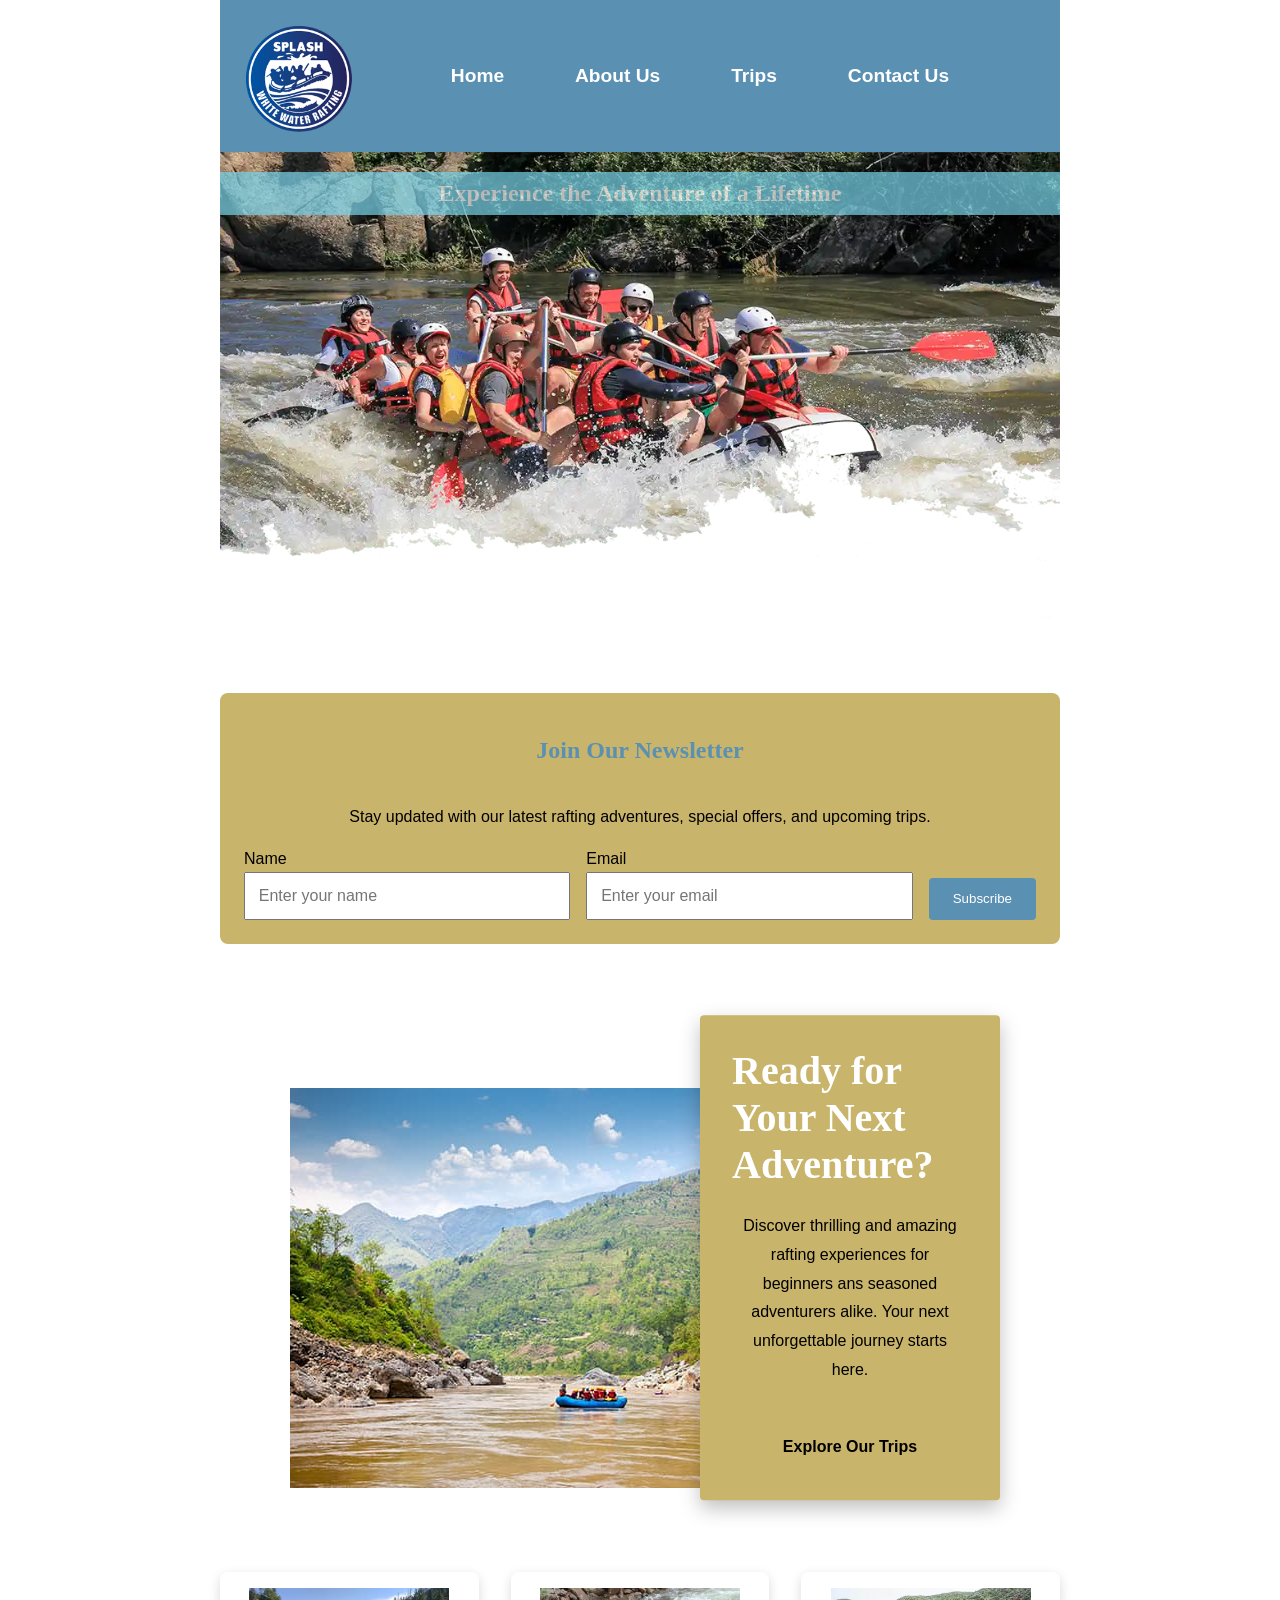
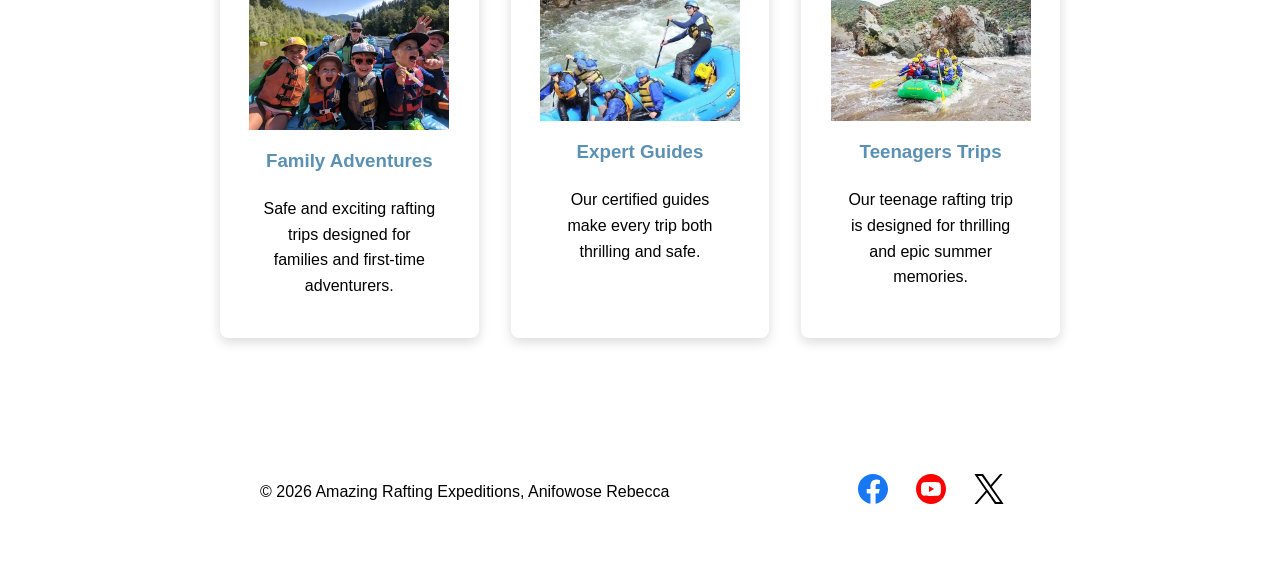
<file: wwr/index.html>
<!DOCTYPE html>
<html lang="en">

<head>
    <meta charset="utf-8">
    <meta name="viewport" content="width=device-width, initial-scale=1.0">
    <meta name="description"
      content="A rafting websites that provides information about exciting rafting adventures.">
    <meta name="Home-Page" content="Anifowose Rebecca">
    <title>Amazing Rafting Expeditions - Home</title>
    <link rel="stylesheet" href="styles/rafting.css">
</head>

<body>

    <header>
        <img src="images/z-splash.png" alt="Rafting Logo">

        <nav>
            <a href="index.html">Home</a>
            <a href="about.html">About Us</a>
            <a href="trips.html">Trips</a>
            <a href="contact.html">Contact Us</a>
        </nav>
    </header>

    <main>

        <section class="home-hero">
            <img src="images/home-hero-banner.webp" alt="Amazing Rafting Expediture home image">
            <h1>Experience the Adventure of a Lifetime</h1>
        </section>

        <section class="newsletter-home">
            <h2>Join Our Newsletter</h2>
            <p>Stay updated with our latest rafting adventures, special offers, and upcoming trips.
            </p>
            <form>
                <div class="form-group">
                    <label for="newsletter-name">Name</label>
                    <input type="text" id="newsletter-name" name="newsletter-name"
                      placeholder="Enter your name" required>
                </div>
                <div class="form-group">
                    <label for="newsletter-email">Email</label>
                    <input type="email" id="newsletter-email" id="newsletter-email"
                      name="newsletter-email" placeholder="Enter your email" required>
                </div>
                <button type="submit">Subscribe</button>
            </form>
        </section>

        <section class="cta">
            <div class="cta-image">
                <img src="images/cta-image.jpg" alt="mountain valley">
            </div>

            <div class="cta-card">
                <h2>Ready for Your Next Adventure?</h2>
                <p>Discover thrilling and amazing rafting experiences for beginners ans seasoned
                    adventurers alike. Your next unforgettable journey starts here.</p>
                <a href="trips.html" class="cta-button">Explore Our Trips</a>
            </div>
        </section>
        <section class="features">
            <div class="feature">
                <img src="images/family-rafting.webp" alt="family rafting">
                <h3>Family Adventures</h3>
                <p>Safe and exciting rafting trips designed for families and first-time adventurers.
                </p>
            </div>
            <div class="feature">
                <img src="images/rafting-guide.webp" alt="Professional rafting guide">
                <h3>Expert Guides</h3>
                <p>Our certified guides make every trip both thrilling and safe.</p>
            </div>
            <div class="feature">
                <img src="images/teenage- rafting.webp" alt="Teenages rafting trip">
                <h3>Teenagers Trips</h3>
                <p>Our teenage rafting trip is designed for thrilling and epic summer memories. </p>
            </div>
        </section>

    </main>

    <footer class="footer">
        <p>&copy; 2026 Amazing Rafting Expeditions, Anifowose Rebecca</p>
        <nav class="socialmedia">
            <a href="https://www.facebook.com">
                <img src="images/facebook.svg" alt="Facebook logo">
            </a>
            <a href="https://www.youtube.com">
                <img src="images/youtube.svg" alt="Youtube logo">
            </a>
            <a href="https://x.com">
                <img src="images/x-bw.svg" alt="Twitter logo">
            </a>
        </nav>
    </footer>
</body>

</html>
</file>
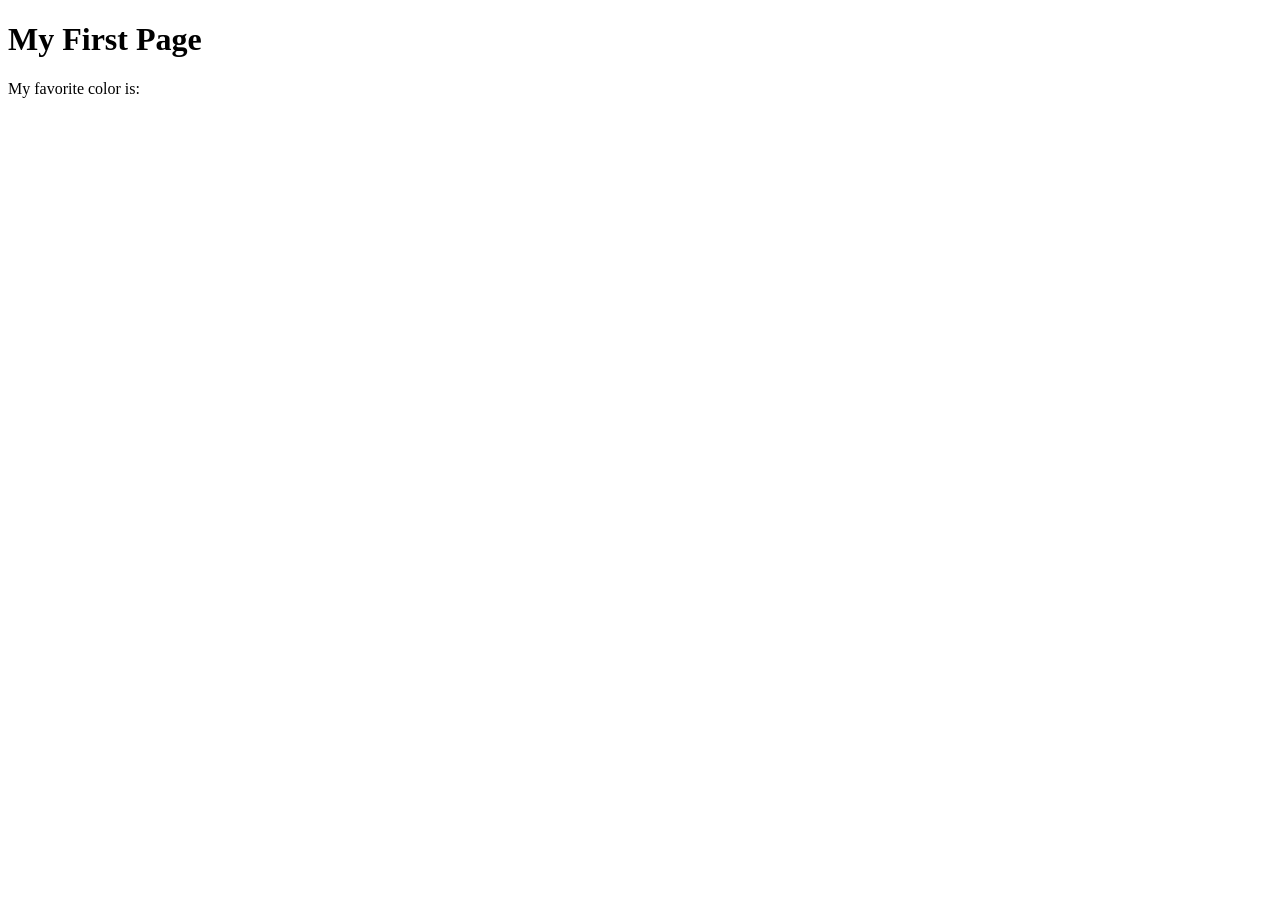
<file: week01/first-page.html>
<!DOCTYPE html>
<html lang="en">
<head>
    <meta charset="UTF-8">
    <meta name="viewport" content="width=device-width, initial-scale=1.0">
    <title>My First Page</title>
</head>
<body>
    <h1>My First Page</h1>
    <p>My favorite color is: </p>
</body>
</html>
</file>
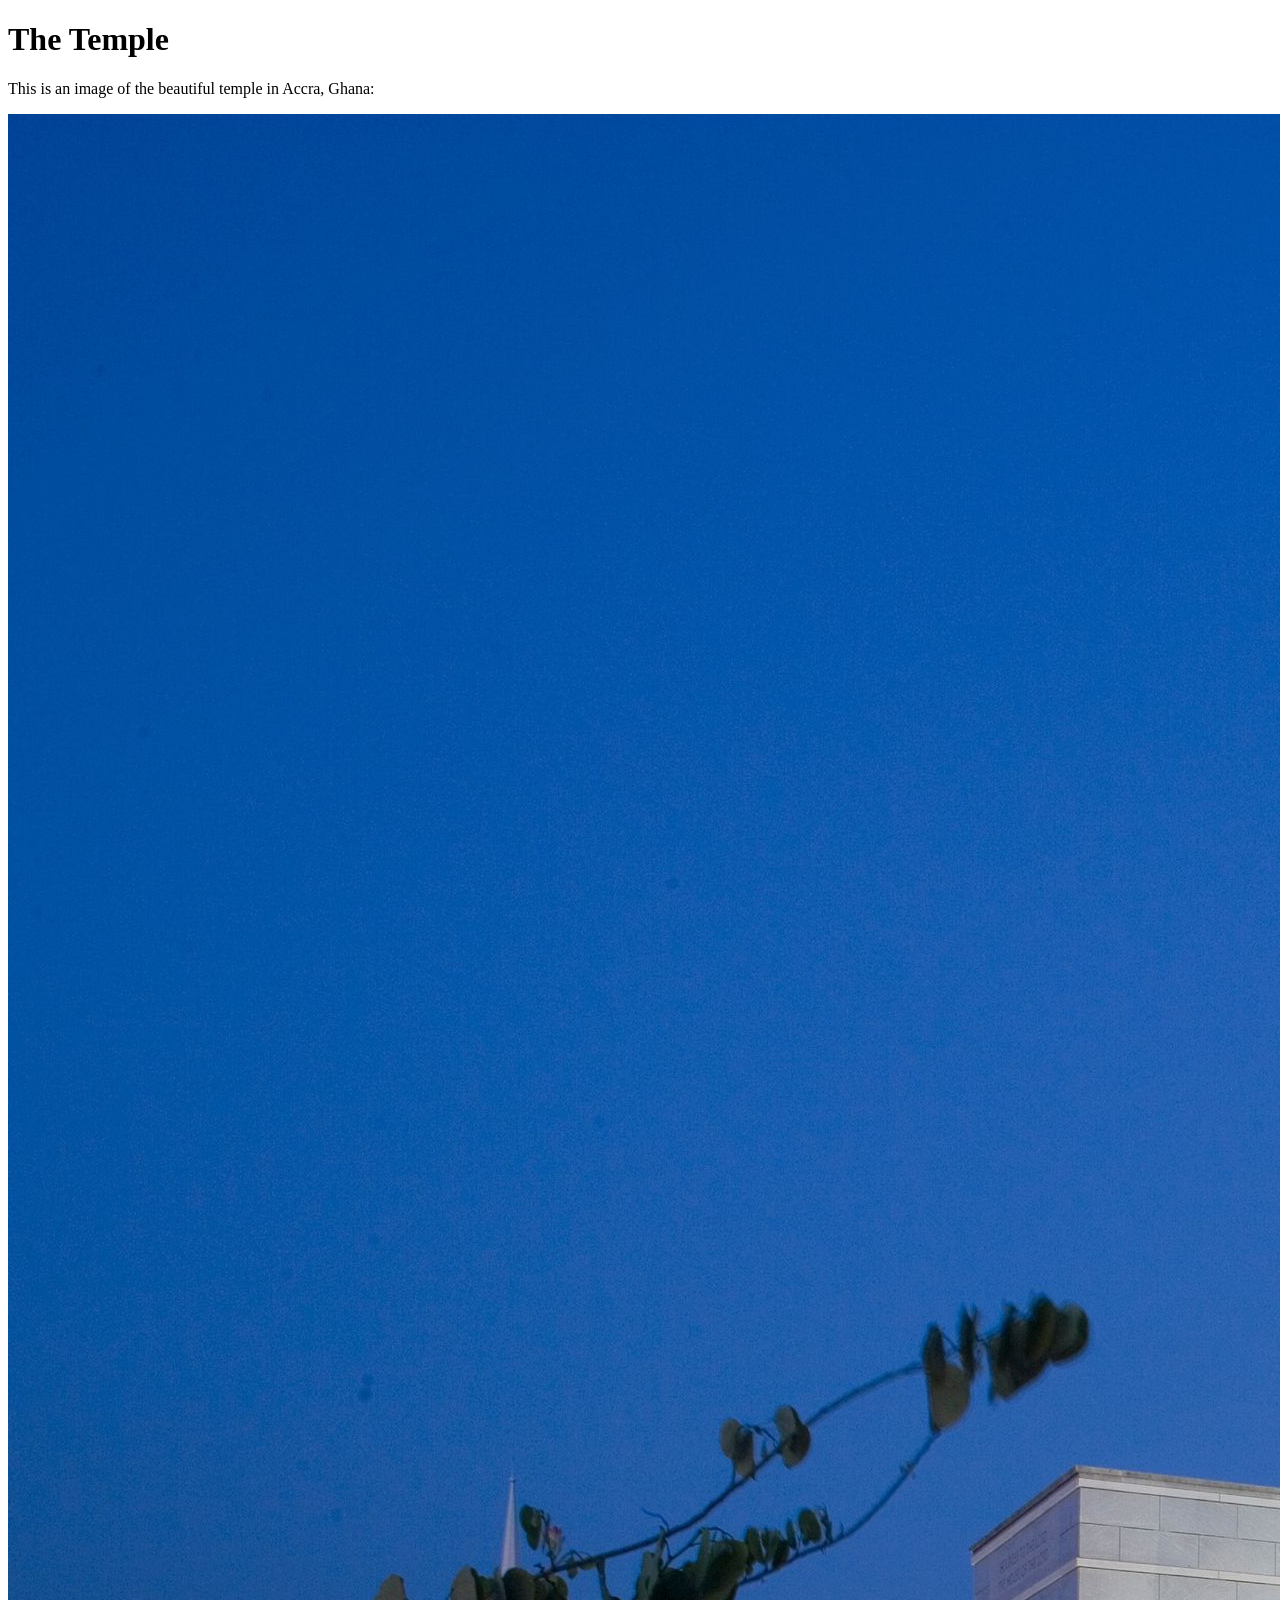
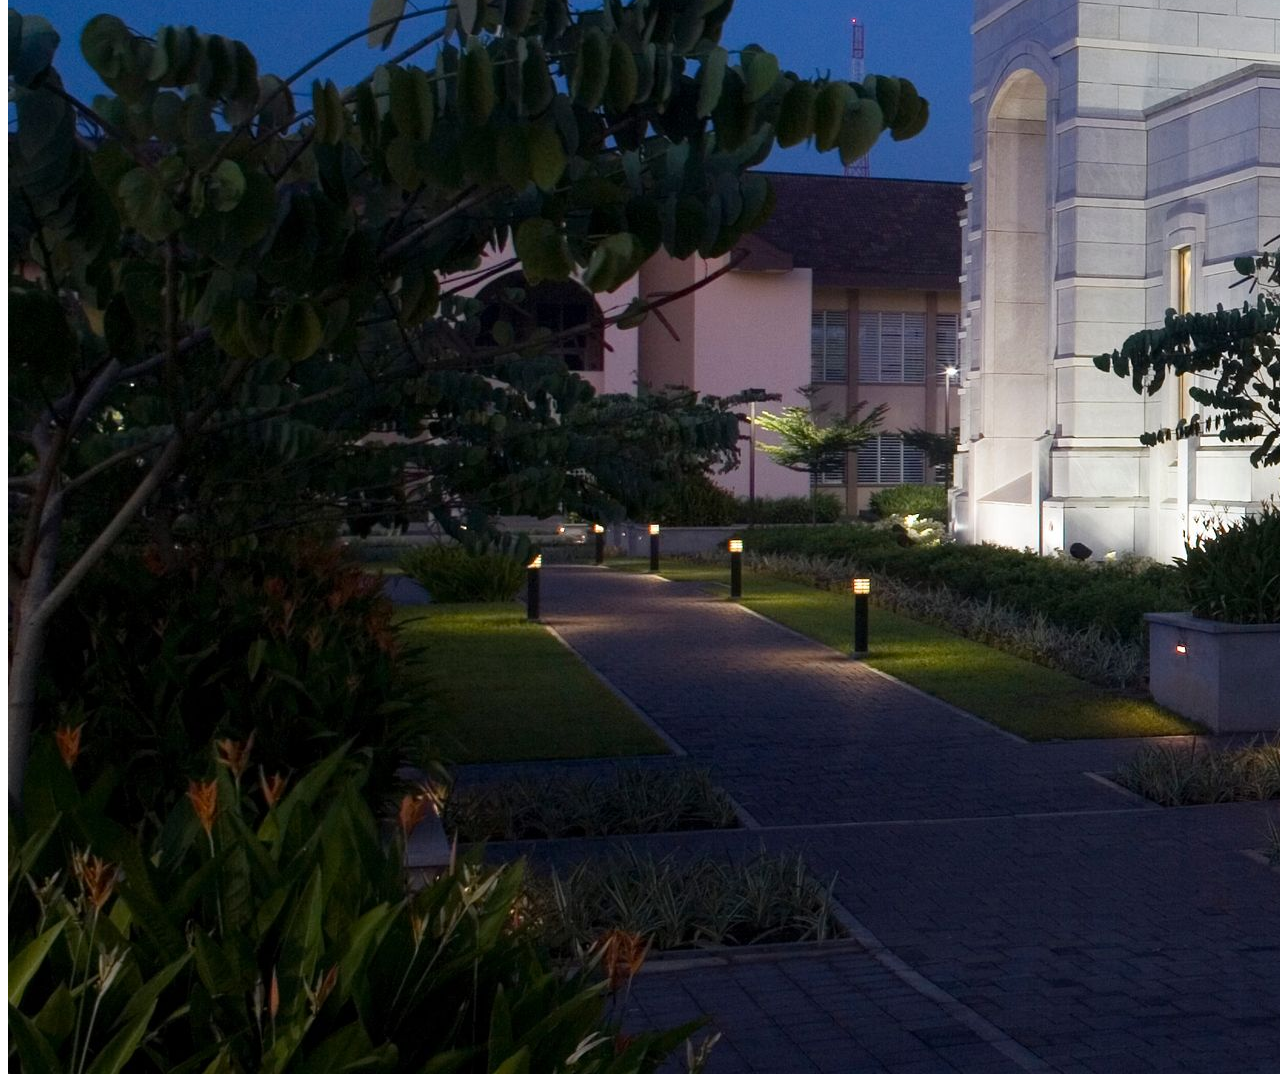
<file: week01/images.html>
<!DOCTYPE html>
<html lang="en">
<head>
    <meta charset="UTF-8">
    <meta name="viewport" content="width=device-width, initial-scale=1.0">
    <title>Temple Image</title>
</head>
<body>
    <h1>The Temple</h1>
    <p>This is an image of the beautiful temple in Accra, Ghana:</p>
    <img src="images/temple-large.jpeg" alt="The Accra Ghana Temple">
    
</body>
</html>
</file>
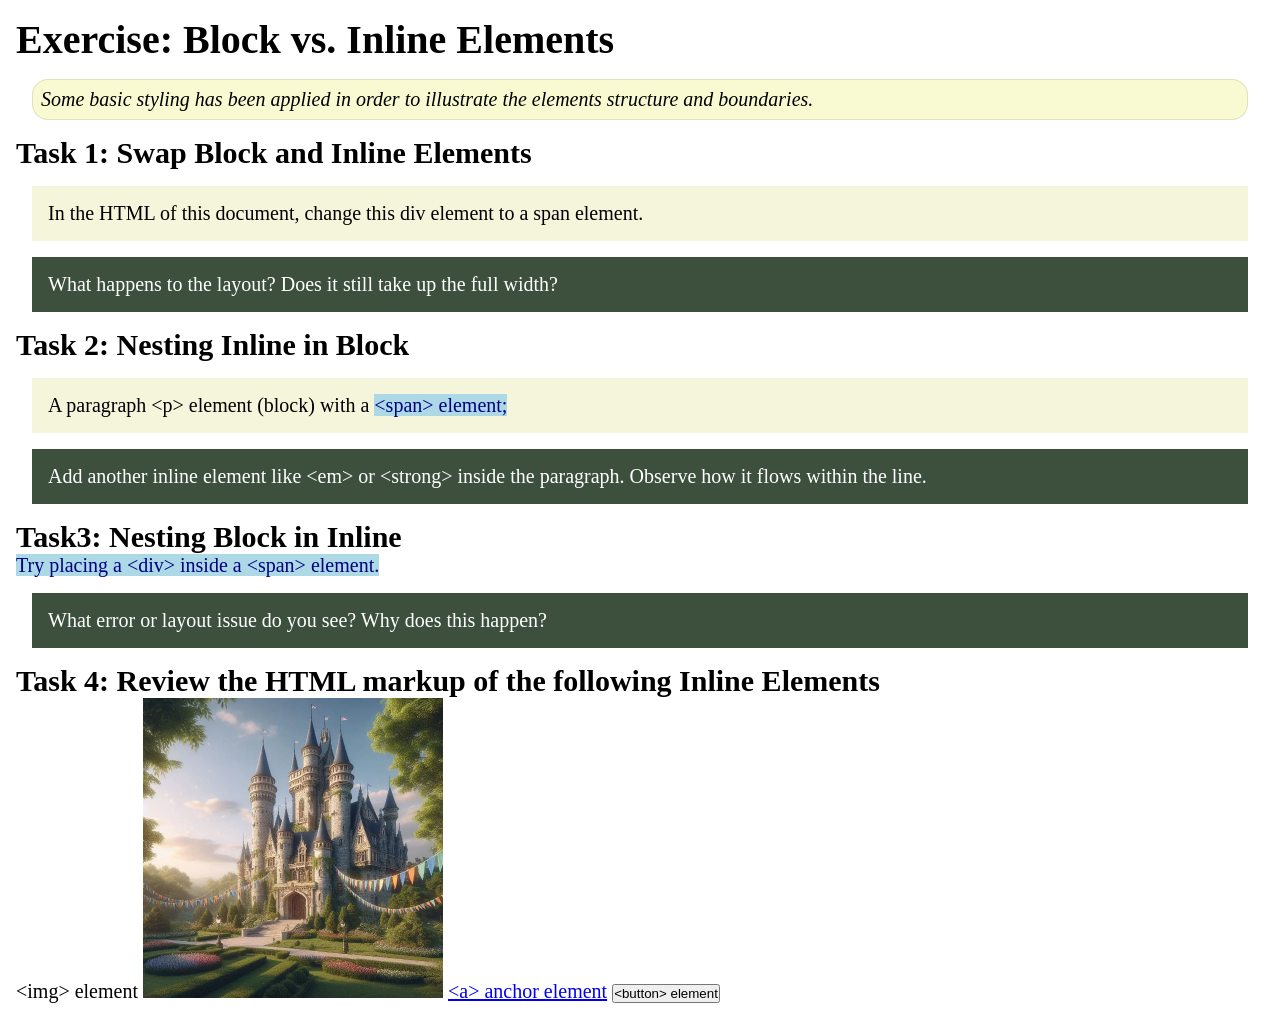
<file: week02/block-vs-inline.html>
<!DOCTYPE html>
<html lang="en">

<head>
    <meta charset="UTF-8">
    <meta name="viewport" content="width=device-width, initial-scale=1.0">
    <title>Exercise: Block vs. Inline Elements</title>
    <link rel="stylesheet" href="styles/block-vs-inline.css">
</head>

<body>
    <main>
        <h1>Exercise: Block vs. Inline Elements</h1>
        <p class="note">Some basic styling has been applied in order to illustrate the elements structure and
            boundaries.</p>

        <h2>Task 1: Swap Block and Inline Elements</h2>
        <div>In the HTML of this document, change this div element to a span element.</div>

        <p class="question">What happens to the layout? Does it still take up the full width?</p>

        <h2>Task 2: Nesting Inline in Block</h2>
        <p>A paragraph &lt;p&gt; element (block) with a <span>&lt;span&gt; element;</span></p>
        <p class="question">Add another inline element like &lt;em&gt; or &lt;strong&gt; inside the paragraph. Observe
            how it flows within the line.</p>

        <h2>Task3: Nesting Block in Inline</h2>
        <span>Try placing a &lt;div&gt; inside a &lt;span&gt; element.</span>
            <p class="question">What error or layout issue do you see? Why does this happen?</p>


            <h2>Task 4: Review the HTML markup of the following Inline Elements</h2>
        &lt;img&gt; element
        <img src="images/castle.webp" alt="placeholder image (images are inline)" width="300" height="300">
        <a href="https://churchofjesuschrist.org">&lt;a&gt; anchor element</a>
        <button type="button">&lt;button&gt; element</button>
    </main>
</body>

</html>
</file>
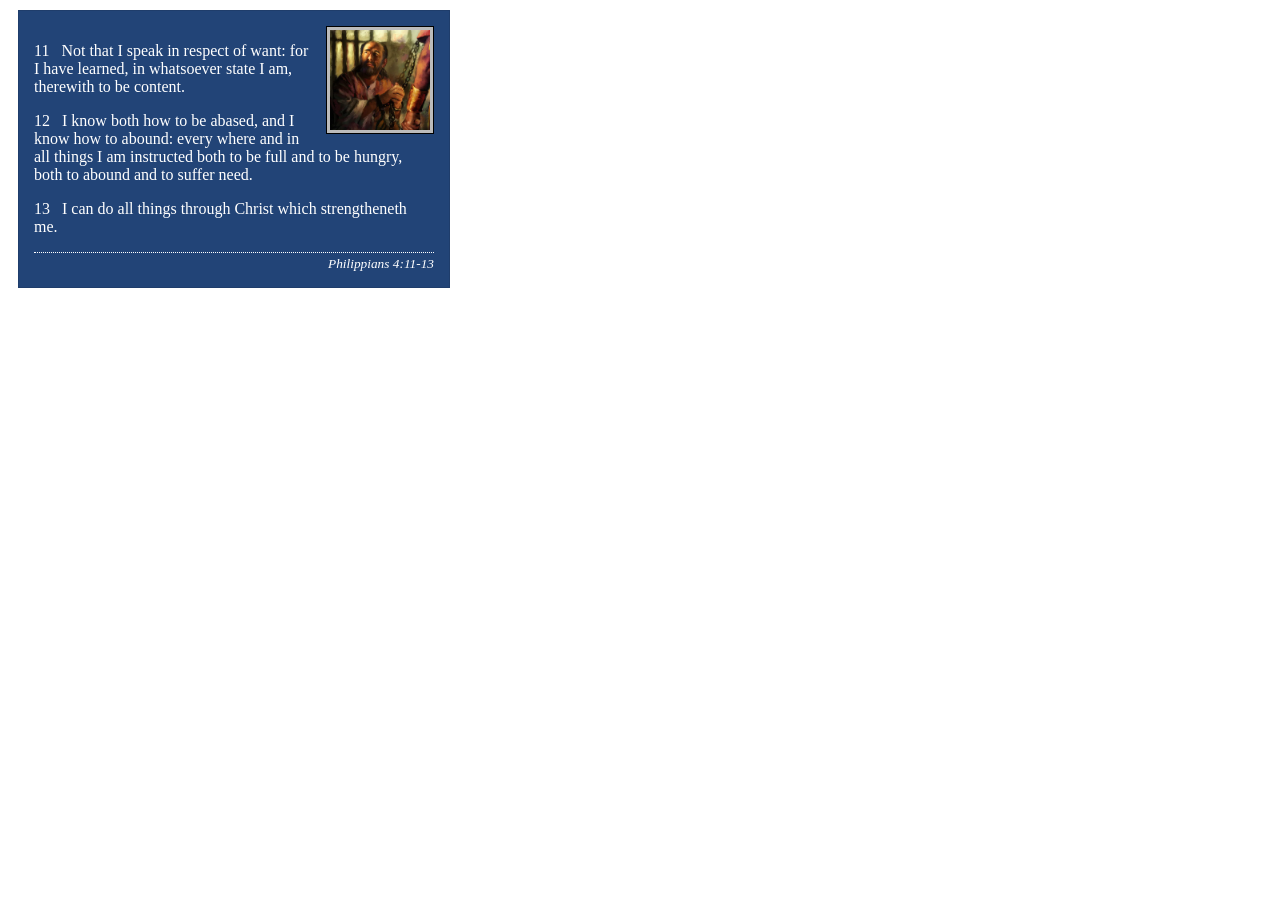
<file: week02/box-model-solution.html>
<!DOCTYPE html>
<html lang="en">
<head>
    <meta charset="UTF-8">
    <meta name="viewport" content="width=device-width, initial-scale=1.0">
    <title>Box Model Activity</title>
    <link rel="stylesheet" href="styles/box-model-solution.css">
</head>
<body>
    <main>
        <div class="callout">
            <img src="images/apostle-paul-imprisoned.webp" alt="Paul the Apostle - Imprisoned in Rome" width="200" height="200">
            <blockquote>
                <p>11 &nbsp; Not that I speak in respect of want: for I have learned, in whatsoever state I am, therewith to be content.</p>
                <p>12 &nbsp; I know both how to be abased, and I know how to abound: every where and in all things I am instructed both to be full and to be hungry, both to abound and to suffer need.</p>
                <p>13 &nbsp; I can do all things through Christ which strengtheneth me.</p>
            </blockquote>
            <cite>Philippians 4:11-13</cite>
        </div>
    </main>
</body>
</html>
</file>
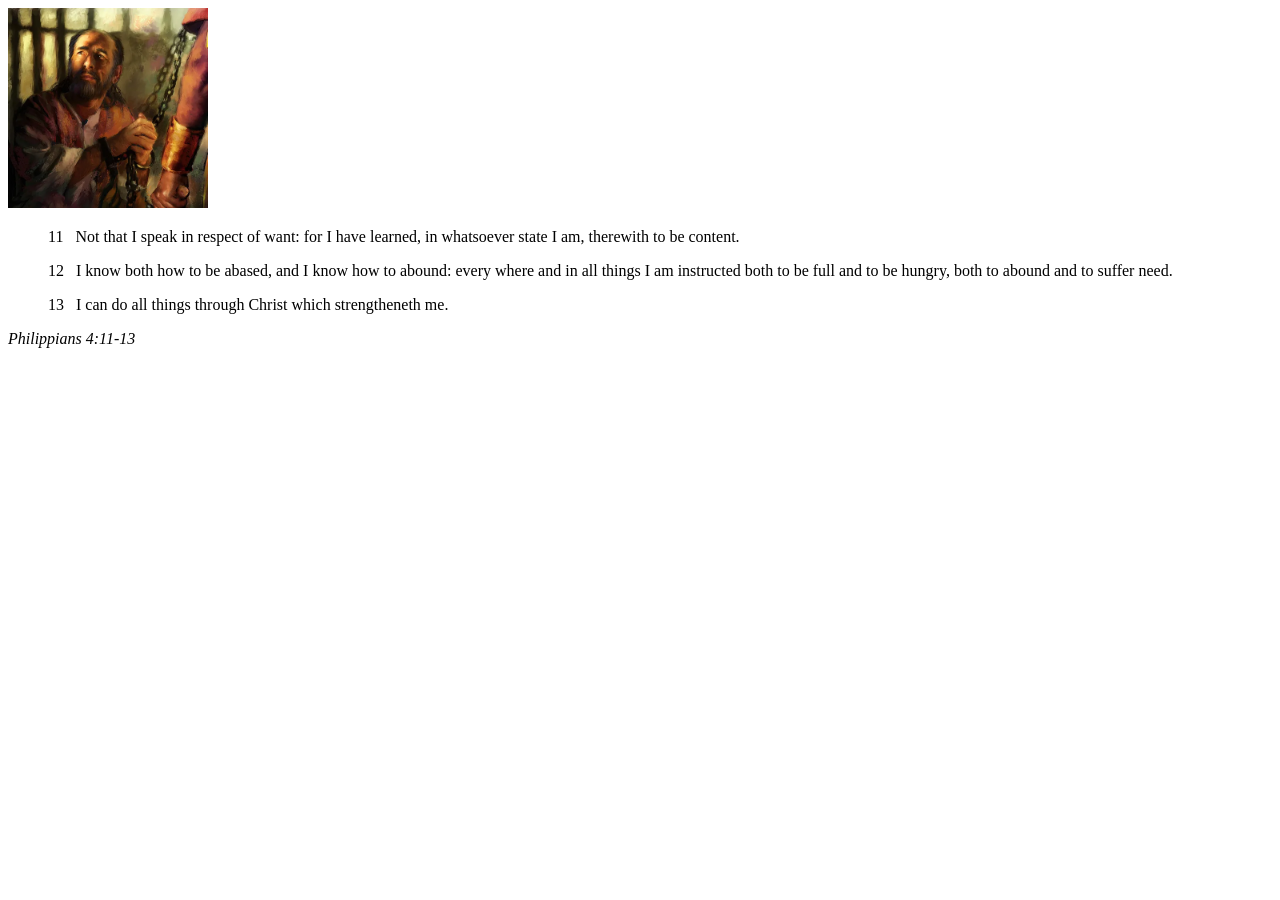
<file: week02/box-model.html>
<!DOCTYPE html>
<html lang="en">
<head>
    <meta charset="UTF-8">
    <meta name="viewport" content="width=device-width, initial-scale=1.0">
    <title>Box Model Activity</title>
</head>
<body>
    <main>
        <div class="callout">
            <img src="images/apostle-paul-imprisoned.webp" alt="Paul the Apostle - Imprisoned in Rome" width="200" height="200">
            <blockquote>
                <p>11 &nbsp; Not that I speak in respect of want: for I have learned, in whatsoever state I am, therewith to be content.</p>
                <p>12 &nbsp; I know both how to be abased, and I know how to abound: every where and in all things I am instructed both to be full and to be hungry, both to abound and to suffer need.</p>
                <p>13 &nbsp; I can do all things through Christ which strengtheneth me.</p>
            </blockquote>
            <cite>Philippians 4:11-13</cite>
        </div>
    </main>
</body>
</html>
</file>
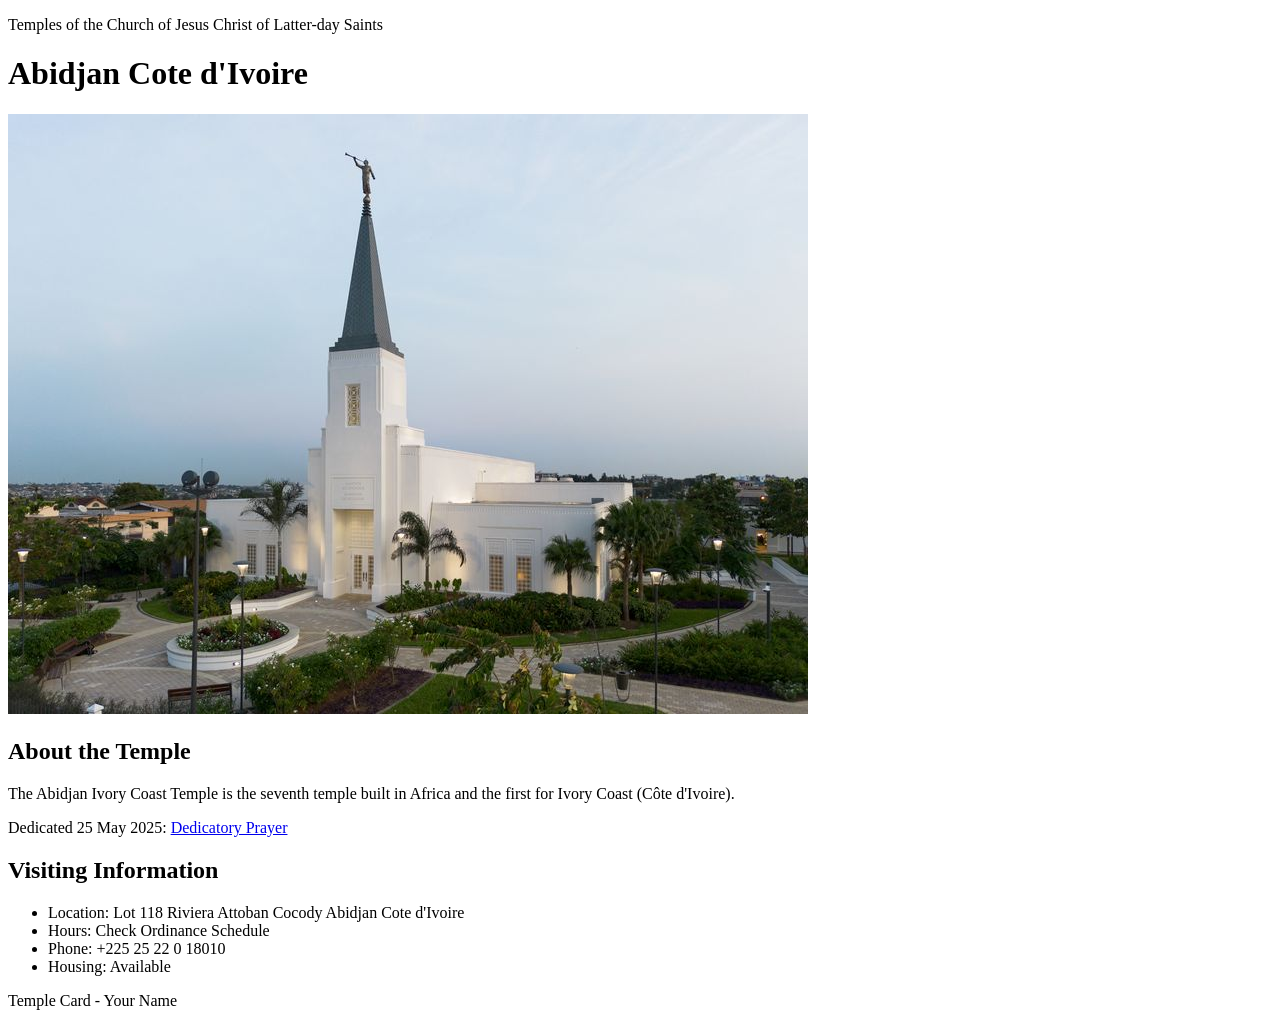
<file: week02/temple.html>
<!DOCTYPE html>
<html lang="en">

<head>
    <meta charset="UTF-8">
    <meta name="viewport" content="width=device-width, initial-scale=1.0">
    <title>Temple Card - Abidjan Cote d'Ivoire</title>
</head>

<body>
    <header>
        <p>Temples of the Church of Jesus Christ of Latter-day Saints</p>
    </header>
    <main>
        <h1>Abidjan Cote d'Ivoire</h1>
        <picture>
            <img src="images/abidjan-ivory-coast.jpeg" alt="Abidjan Cote d'Ivoire Temple">
        </picture>
        <section>
            <h2>About the Temple</h2>
            <p>The Abidjan Ivory Coast Temple is the seventh temple built in Africa and the first for Ivory Coast (Côte
                d'Ivoire).</p>
            <p>Dedicated 25 May 2025: <a
                    href="https://www.churchofjesuschrist.org/temples/dedicatory-prayer/abidjan-ivory-coast-temple/2025-05-25?lang=eng"
                    target="_blank" rel="noopener noreferrer">Dedicatory Prayer</a></p>
        </section>
        <section>
            <h2>Visiting Information</h2>
            <ul>
                <li>Location: Lot 118 Riviera Attoban Cocody Abidjan Cote d'Ivoire</li>
                <li>Hours: Check Ordinance Schedule</li>
                <li>Phone: +225 25 22 0 18010</li>
                <li>Housing: Available</li>
            </ul>
        </section>
    </main>
    <footer>
        <p>Temple Card - Your Name</p>
    </footer>
</body>

</html>
</file>
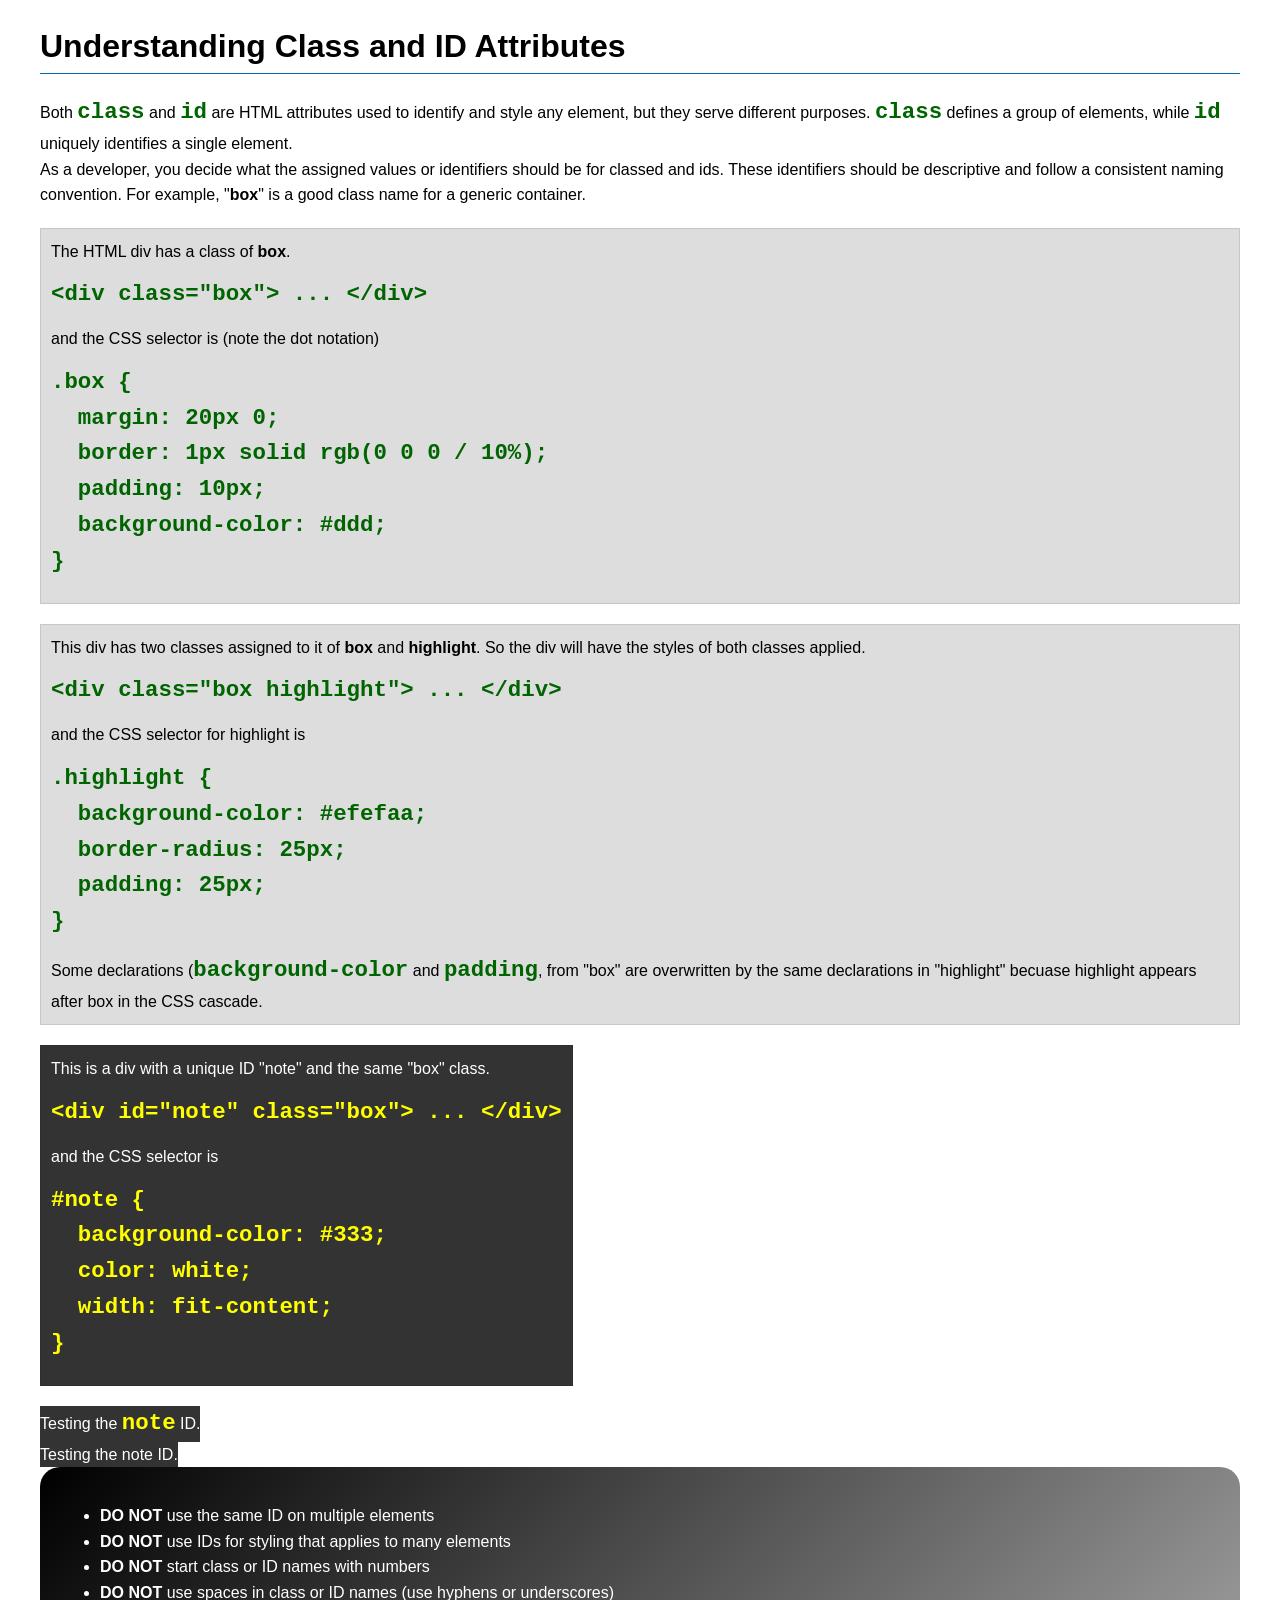
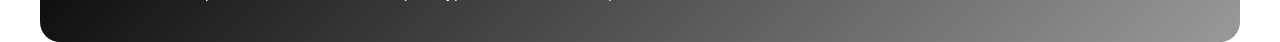
<file: week03/class-and-id.html>
<!DOCTYPE html>
<html lang="en">

<head>
    <meta charset="UTF-8">
    <meta name="viewport" content="width=device-width, initial-scale=1.0">
    <title>Class vs ID Attributes</title>
    <link rel="stylesheet" href="styles/class-and-id.css">
</head>

<body>
    <h1>Understanding Class and ID Attributes</h1>
    <p>Both <code>class</code> and <code>id</code> are HTML attributes used to identify and style
        any element, but they
        serve different purposes. <code>class</code> defines a group of elements, while
        <code>id</code> uniquely
        identifies a single element.</p>
    <p>As a developer, you decide what the assigned values or identifiers should be for classed and
        ids. These
        identifiers should be
        descriptive and follow a consistent naming convention. For example, "<strong>box</strong>"
        is a good class name
        for a generic container.</p>
    <div class="box">
        <p>The HTML div has a class of <strong>box</strong>.</p>
        <pre><code class="html">&lt;div class="box"&gt; ... &lt;/div&gt;</code></pre>
        and the CSS selector is (note the dot notation)
        <pre><code class="css">.box {
  margin: 20px 0;
  border: 1px solid rgb(0 0 0 / 10%);
  padding: 10px;
  background-color: #ddd; 
}</code></pre>
    </div>

    <div class="box">
        <p>This div has two classes assigned to it of <strong>box</strong> and
            <strong>highlight</strong>. So the div
            will have the styles of both classes applied.</p>
        <pre><code class="html">&lt;div class="box highlight"&gt; ... &lt;/div&gt;</code></pre>
        and the CSS selector for highlight is
        <pre><code class="css">.highlight {
  background-color: #efefaa;
  border-radius: 25px;
  padding: 25px;
}</code></pre>
        <p>Some declarations (<code>background-color</code> and <code>padding</code>, from "box" are
            overwritten by the same declarations in "highlight" becuase highlight appears after box
            in the CSS cascade.</p>
    </div>

    <div id="note" class="box">
        <p>This is a div with a unique ID "note" and the same "box" class.</p>
        <pre><code class="html">&lt;div id="note" class="box"&gt; ... &lt;/div&gt;</code></pre>
        and the CSS selector is
        <pre><code class="css">#note {
  background-color: #333;
  color: white;
  width: fit-content;
}</code></pre>
    </div>

    <div id="note">
        <p>Testing the <code>note</code> ID.</p>
    </div>

    <div id="note">
        <p>Testing the note ID.</p>
    </div>


    <section id="best-practice">
        <ul>
            <li><strong>DO NOT</strong> use the same ID on multiple elements</li>
            <li><strong>DO NOT</strong> use IDs for styling that applies to many elements</li>
            <li><strong>DO NOT</strong> start class or ID names with numbers</li>
            <li><strong>DO NOT</strong> use spaces in class or ID names (use hyphens or underscores)
            </li>
        </ul>
    </section>


</body>

</html>
</file>
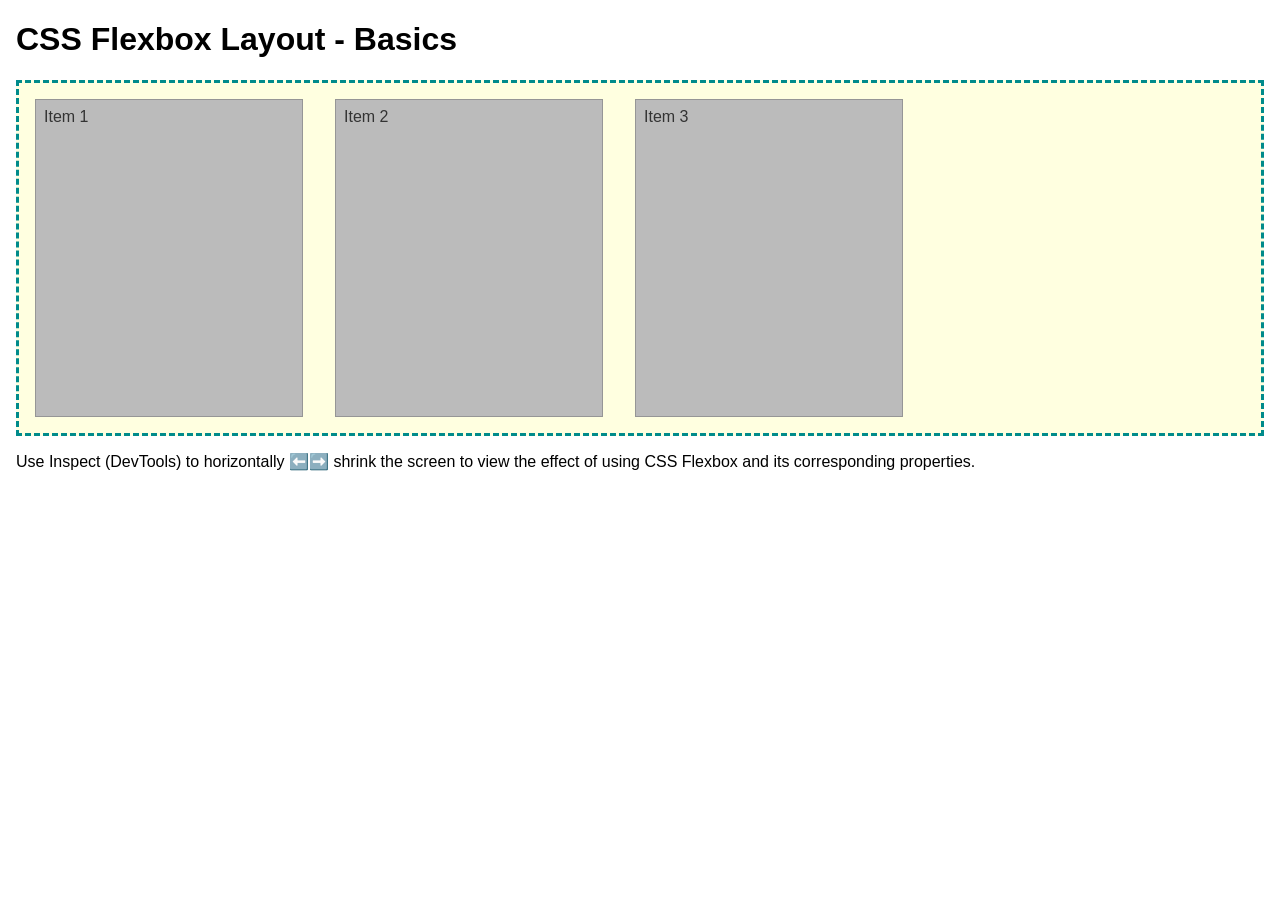
<file: week04/flexbox-layout.html>
<!DOCTYPE html>
<html lang="en">
<head>
    <meta charset="UTF-8">
    <meta name="viewport" content="width=device-width, initial-scale=1.0">
    <title>CSS Flexbox Layout - Basics</title>
    <link rel="stylesheet" href="styles/flexbox.css">
</head>
<body>
    <main>
        <h1>CSS Flexbox Layout - Basics</h1>
        <div class="flex-container">
            <div class="flex-item item1">Item 1</div>
            <div class="flex-item item2">Item 2</div>
            <div class="flex-item item3">Item 3</div>
        </div>
        <p>Use Inspect (DevTools) to horizontally ⬅️➡️ shrink the screen to view the effect of using CSS Flexbox and its corresponding properties.</p>
    </main>
</body>
</html>
</file>
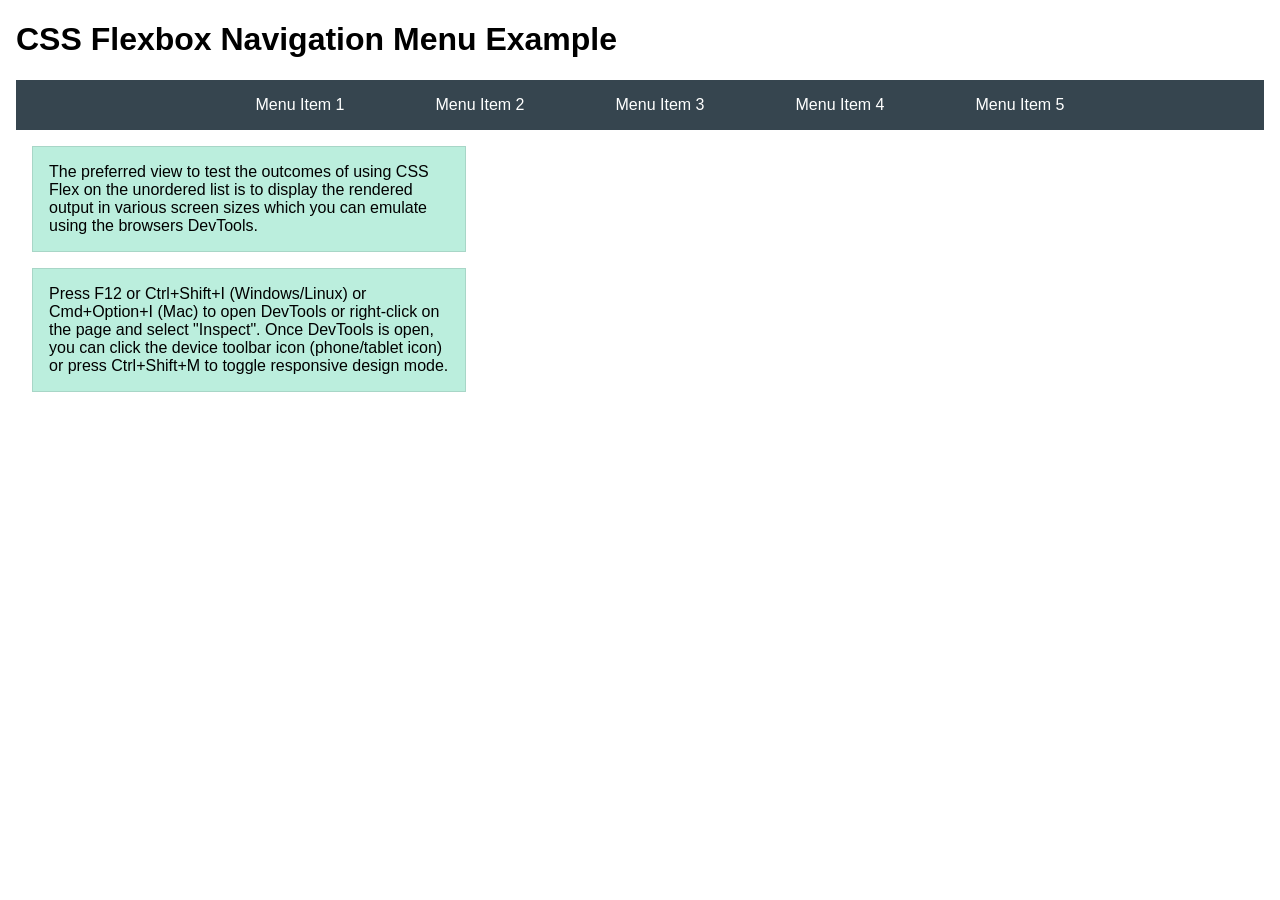
<file: week04/flexbox-menu.html>
<!DOCTYPE html>
<html lang="en">
<head>
    <meta charset="UTF-8">
    <meta name="viewport" content="width=device-width, initial-scale=1.0">
    <title>CSS Flexbox - Navigation Menu</title>
    <link rel="stylesheet" href="styles/flexbox-menu.css">
</head>
<body>
    <main>
        <h1>CSS Flexbox Navigation Menu Example</h1>
        <nav>
            <ul>
                <li><a href="#">Menu Item 1</a></li>
                <li><a href="#">Menu Item 2</a></li>
                <li><a href="#">Menu Item 3</a></li>
                <li><a href="#">Menu Item 4</a></li>
                <li><a href="#">Menu Item 5</a></li>
            </ul>
        </nav>
        <p>The preferred view to test the outcomes of using CSS Flex on the unordered list is to display the rendered output in various screen sizes which you can emulate using the browsers DevTools.</p>

        <p>Press F12 or Ctrl+Shift+I (Windows/Linux) or Cmd+Option+I (Mac) to open DevTools or right-click on the page and select "Inspect". Once DevTools is open, you can click the device toolbar icon (phone/tablet icon) or press Ctrl+Shift+M to toggle responsive design mode.</p>

                      
        
    </main>
</body>
</html>
</file>
<file: wwr/styles/rafting.css>
:root {
    --primary-color: #5a90b2;
    --secondary-color: #78d2e9;
    --accent1-color: #93de93;
    --accent2-color: #c8b46a;
    --heading-font: "Times New Roman", Georgia, serif;
    --body-font: Arial, Helvetica, sans-serif;
}

* {
    margin: 0;
    padding: 0;
    box-sizing: border-box;
}

body {
    font-family: var(--body-font);
    /* color: var(--accent1-color); */
}

header,
main,
footer {
    width: 840px;
    margin: 0 auto;
}

h2 {
    font-family: var(--heading-font);
    color: #fff;
    background-color: var(--primary-color);
    text-align: center;
    margin-top: 40px;
    padding: 20px;
}

nav,
p,
article {
    margin: 16px;
    padding: 8px;
}

.hero {
    position: relative;
}

.hero img {
    display: block;
    width: 100%;
    height: auto;
}

h1 {
    font-family: var(--heading-font);
    color: var(--primary-color);
    position: absolute;
    top: 20px;
    width: 100%;
    padding: 8px;
    text-align: center;
    opacity: 0.7;
    background-color: var(--secondary-color);
    color: #fff;
}

article {
    position: absolute;
    bottom: 20px;
    width: 95%;
    text-align: center;
    opacity: 0.7;
    background-color: var(--secondary-color);
    color: #fff;
}

.hero article img {
    float: right;
    width: 120px;
}

.client-img {
    width: 150px;
    height: 150px;
}

.adventure {
    border-bottom: 1px solid var(--accent1-color);
    padding-bottom: 20px;
    margin-bottom: 10px;
}

/* Week four */
header {
    display: grid;
    align-items: center;
    grid-template-columns: auto 1fr;
    width: 840px;
    margin: 0 auto;
    padding: 16px;
    background-color: var(--primary-color);
}

nav {
    display: flex;
    justify-content: space-evenly;
    align-items: center;
    padding: 1rem;
}

nav a:hover {
    color: var(--accent2-color);
}

header img {
    width: 120px;
}

nav a {
    padding: 0.5rem;
    text-decoration: none;
    font-size: 1.2rem;
    font-weight: 700;
    color: #fff;
}

.history-elements {
    display: grid;
    grid-template-columns: 1fr auto 1fr;
    gap: 20px;
    align-items: center;
}

.history-elements img {
    width: 200px;
}

.events {
    display: flex;
    justify-content: space-between;
    gap: 15px;
    margin-top: 20px;
}

.events figure {
    text-align: center;
}

.events img {
    width: 150px;
    height: 100px;
    object-fit: cover;
}

footer {
    display: flex;
    justify-content: space-between;
    align-items: center;
    padding: 1rem;
}

.socialmedia {
    display: flex;
    gap: 12px;
    align-items: center;
}

.socialmedia img {
    width: 30px;
    height: 30px;
}

/* week 5 */
.company-info {
    text-align: center;
    margin: 2rem 0 3rem;
}

.company-info h1,
.company-info h3 {
    font-family: var(--heading-font);
    color: var(--primary-color);
    font-size: 2.5rem;
    background-color: #fff;
}

.company-info p {
    font-family: var(--body-font);
    font-size: 1.2rem;
}

.company-info a {
    color: var(--secondary-color);
    text-decoration: none;
}

.company-info a:hover {
    text-decoration: underline;
}

.contact-layout {
    display: grid;
    grid-template-columns: 1fr 1fr;
    gap: 2rem;
    align-items: start;
    margin: 2rem 0;
}

.map iframe {
    width: 100%;
    height: 450px;
    border: 0;
}

.contact-form form {
    display: grid;
    grid-template-columns: 150px 1fr;
    gap: 1rem;
    align-items: start;
}

.contact-form input[type="text"],
.contact-form input[type="email"],
.contact-form textarea {
    width: 100%;
    padding: 0.6rem;
    font-family: var(--body-font);
}

.purpose-label {
    margin-top: 20px;
}

.radio-group {
    display: flex;
    flex-direction: column;
    gap: 0.75rem;
}

textarea {
    min-height: 100px;
    resize: vertical;
    grid-column: 1 / -1;
}

.newsletter {
    grid-column: 1 / -1;
}

.contact-form button {
    grid-column: 1 / -1;
    padding: 0.8rem;
    background: var(--secondary-color);
    color: #fff;
    border: none;
    cursor: pointer;
    font-size: 1rem;
    border-radius: 10px;
}

.contact-form button:hover {
    background: var(--primary-color);
}

.employee {
    display: flex;
    justify-content: space-between;
    gap: 10px;
    margin-top: 20px;
}

.employee figure {
    text-align: center;
}

.employee img {
    width: 200px;
    height: 150px;
    object-fit: cover;
    border-radius: 3px;
}

/* week 6 */
.home-hero {
    position: relative;
}

.home-hero img {
    display: block;
    width: 840px;
    height: auto;
    object-fit: cover;
    display: block;
}

.history-elements h1 {
    font-family: var(--heading-font);
    top: 50%;
    left: 50%;
    transform: translate(-50%, -50%);
}

.newsletter-home {
    margin: 4rem 0;
    padding: 1.5rem;
    background-color: var(--accent2-color);
    border-radius: 8px;
    text-align: center;
}

.newsletter-home h2 {
    margin: 0 0 1rem;
    background: none;
    color: var(--primary-color);
}

.form-group {
    display: flex;
    flex-direction: column;
}

.newsletter-home form {
    display: grid;
    grid-template-columns: 1fr 1fr auto;
    gap: 1rem;
    align-items: end;
}

.newsletter-home label {
    display: block;
    text-align: left;
    margin-bottom: 0.3rem;
}

.newsletter-home input {
    width: 100%;
    padding: 0.8rem;
    font-size: 1rem;
}

.newsletter-home button {
    padding: 0.85rem 1.5rem;
    background: var(--primary-color);
    color: #fff;
    border: none;
    cursor: pointer;
    border-radius: 4px;
}

.newsletter-home button:hover {
    background: var(--secondary-color);
}

.cta {
    position: relative;
    margin: 5rem 0;
    padding: 4rem 2rem;
    display: flex;
    justify-content: center;
    align-items: center;
}

.cta-image {
    width: 700px;
    height: 340px;
    object-fit: cover;
    display: block;
}

.cta-card {
    position: absolute;
    right: 60px;
    top: 50%;
    transform: translateY(-50%);
    width: 300px;
    padding: 2rem;
    text-align: center;
    box-shadow: 0 8px 20px rgba(0, 0, 0, .25);
    background: var(--accent2-color);
    border-radius: 4px;

}

.cta-card h2 {
    text-align: left;
    background: none;
    color: #fff;
    margin: 0 0 1rem;
    padding: 0;
    font-size: 2.5rem;
}

.cta-card p {
    max-width: 260px;
    margin: 1rem auto 2rem;
    line-height: 1.8;
}

.cta-button {
    display: inline-block;
    background: var(--accent2-color);
    color: #000;
    text-decoration: none;
    padding: 0.8rem 1.5rem;
    border-radius: 4px;
    font-weight: bold;
    transition: 0.3s ease;
}

.cta-button:hover {
    background: var(--accent1-color);
    color: #fff;
}

.features {
    display: grid;
    grid-template-columns: repeat(3, 1fr);
    gap: 2rem;
    margin: 5rem 0;
}

.feature {
    background: #fff;
    text-align: center;
    padding: 1rem;
    border-radius: 8px;
    box-shadow: 0 4px 12px rgba(0, 0, 0, 0.15);
}

.feature img {
    width: 200px;
}

.feature h3 {
    color: var(--primary-color);
    margin: 1rem 0;
}

.feature p {
    line-height: 1.6;
}

.trip {
    display: grid;
    grid-template-columns: 1fr 1fr;
    gap: 2rem;
    align-items: center;
    margin: 4rem 0;
    padding: 2rem;
}

.trip-hero {
    position: relative;
    width: 100%;
}

.trip-hero img {
    display: block;
    width: 100%;
    height: 500px;
    object-fit: cover;
}

.trip-hero h1 {
    position: absolute;
    left: 0;
    width: 100%;
    margin: 0;
    padding: 1rem;
    text-align: center;
    font-family: var(--heading-font);
    font-size: 2rem;
}

.trip img {
    width: 100%;
    height: 300px;
    object-fit: cover;
    border-radius: 2px;
}

.trip-content {
    padding: 1rem;
}

.trip-content h2 {
    margin-top: 1rem;
    color: #fff;
    background-color: var(--primary-color);
    text-align: center;
    padding: 1rem;
    border-radius: 2px;
}

.trip-content ul {
    padding-left: 1.5rem;
}

.trip-content p {
    font-size: 1.1rem;
    line-height: 1;
}

.trip-content h3 {
    font-size: 1.4rem;
    margin-top: 1rem;
}

.trip-table {
    margin: 4rem 0;
    text-align: center;
}

.trip-table h2 {
    margin-bottom: 2rem;
}

.trip-table table {
    width: 100%;
    border-collapse: collapse;
    font-family: var(--body-font);
}

.trip-table th,
.trip-table td {
    border: 1px solid #ccc;
    padding: 1rem;
    text-align: left;
}

.trip-table th {
    background-color: var(--primary-color);
    color: #fff;
    font-family: var(--heading-font);
    font-size: 1.1rem;
}

.trip-table tr:nth-child(even) {
    background-color: #f2f2f2;
}

.trip-table tr:hover {
    background-color: #e5f5fa;
}
</file>
<file: week02/styles/block-vs-inline.css>
* {
    margin: 0;
    padding: 0;
}

body {
    font-size: 20px;
    margin: 1rem;
}

p,
div {
    background-color: beige;
    margin: 1rem;
    padding: 1rem;
}

span {
    color: navy;
    background-color: lightblue;
}

code {
    margin: 0;
    padding: 0;
    color: green;
    font-size: 1.2rem;
}

.note {
    font-style: italic;
    background-color: lightgoldenrodyellow;
    border-radius: 1rem;
    border: 1px solid rgb(0 0 0 / 10%);
    margin: 1rem;
    padding: .5rem;
}

.question {
    background-color: #3d503d;
    color: #fff;
}
</file>
<file: week02/styles/box-model-solution.css>
.callout {
    max-width: 400px;
    margin: 10px;
    border: 1px solid rgba(0, 0, 0, .1);
    padding: 15px;
    background-color: #247;
    color: #fff;
}

.callout img {
    float: right;
    margin: 0 0 10px 15px;
    border: 1px solid #000;
    padding: 3px;
    background-color: #bbb;
    width: 100px;
    height: auto;

}

blockquote {
    margin: 0;
}

cite {
    display: block;
    border-top: 1px dotted #fff;
    padding-top: 3px;
    text-align: right;
    font-size: smaller;
}
</file>
<file: week03/styles/class-and-id.css>
body {
    font-family: Arial, sans-serif;
    line-height: 1.6;
    margin: 0;
    padding: 0 40px;
}

h1 {
    border-bottom: 1px solid rgb(0 110 182);
    padding-bottom: 0;
}



p {
    margin: 0;
}

code {
    color: darkgreen;
    font-weight: 700;
    font-size: 1.4rem;
}

/* Class examples - can be reused */

.box {
    margin: 20px 0;
    border: 1px solid rgb(0 0 0 / 10%);
    padding: 10px;
    background-color: #ddd; /* this is shorthand for #dddddd */
}

.highlight {
    background-color: #efefaa;
    border-radius: 25px;
    padding: 25px;
}

/* ID examples - should be unique */

#note {
    background-color: #333;
    color: white;
    width: fit-content;
}

#note code {
    color: yellow;
}

#best-practice {
    background: linear-gradient(135deg, #000 0%, #999 100%);
    color: white;
    border-radius: 20px;
    padding: 20px
}
</file>
<file: week04/styles/flexbox.css>
body {
    font-family: Helvetica, Arial, sans-serif;
    margin: 1rem;
}

.flex-container {
    border: 3px dashed darkcyan;
    background-color: lightyellow;
    display: flex;
    flex-wrap: wrap;
}

.flex-item {
    width: 250px;
    margin: 1rem;
    border: 1px solid rgb(0 0 0 / 20%);
    padding: 0.5rem;
    background-color: #bbb;
    color: #333;
}

.item1 {
    min-height: 100px;
}

.item2 {
    min-height: 200px;
}

.item3 {
    min-height: 300px;
}
</file>
<file: week04/styles/flexbox-menu.css>
body {
    font-family: Helvetica, Arial, sans-serif;
    margin: 1rem;
}

nav {
    background-color: #36454f;
}

nav ul {
    list-style-type: none;
    display: flex;
    flex-wrap: wrap;
    max-width: 900px;
    margin: 0 auto;
    justify-content: space-around;
    align-items: center;
}

nav a {
    display: block;
    color: #fff;
    text-align: center;
    padding: 1rem;
    text-decoration: none;
}

p {
    margin: 1rem;
    border: 1px solid rgb(0 0 0 / 10%);
    padding: 1rem;
    background-color: #bed;
    max-width: 400px;
}

#devtools-btn {
    background-color: #36454f;
    color: white;
    border: none;
    padding: 12px 24px;
    margin: 1rem;
    font-size: 16px;
    font-family: Helvetica, Arial, sans-serif;
    border-radius: 4px;
    cursor: pointer;
    transition: background-color 0.3s ease;
}

#devtools-btn:hover {
    background-color: #4a5a6a;
}

#devtools-btn:active {
    background-color: #2a3a4a;
}
</file>
